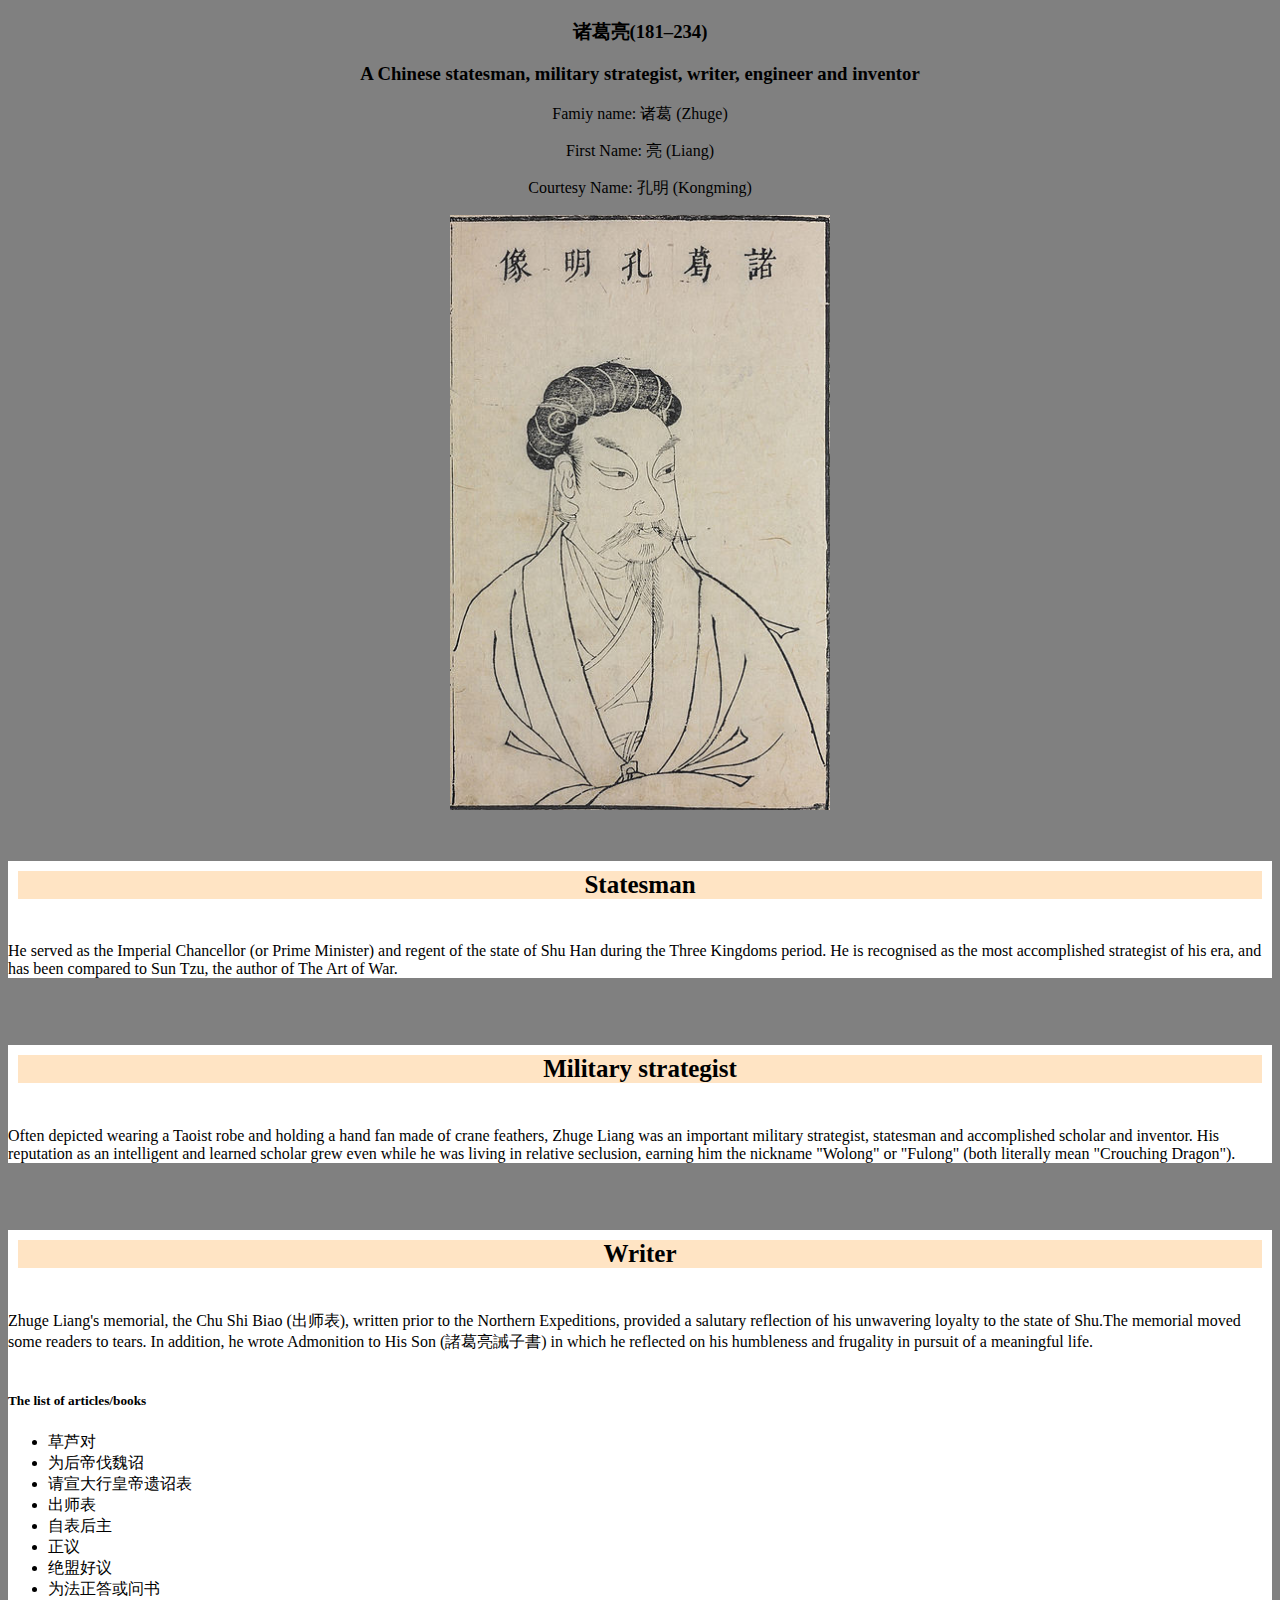
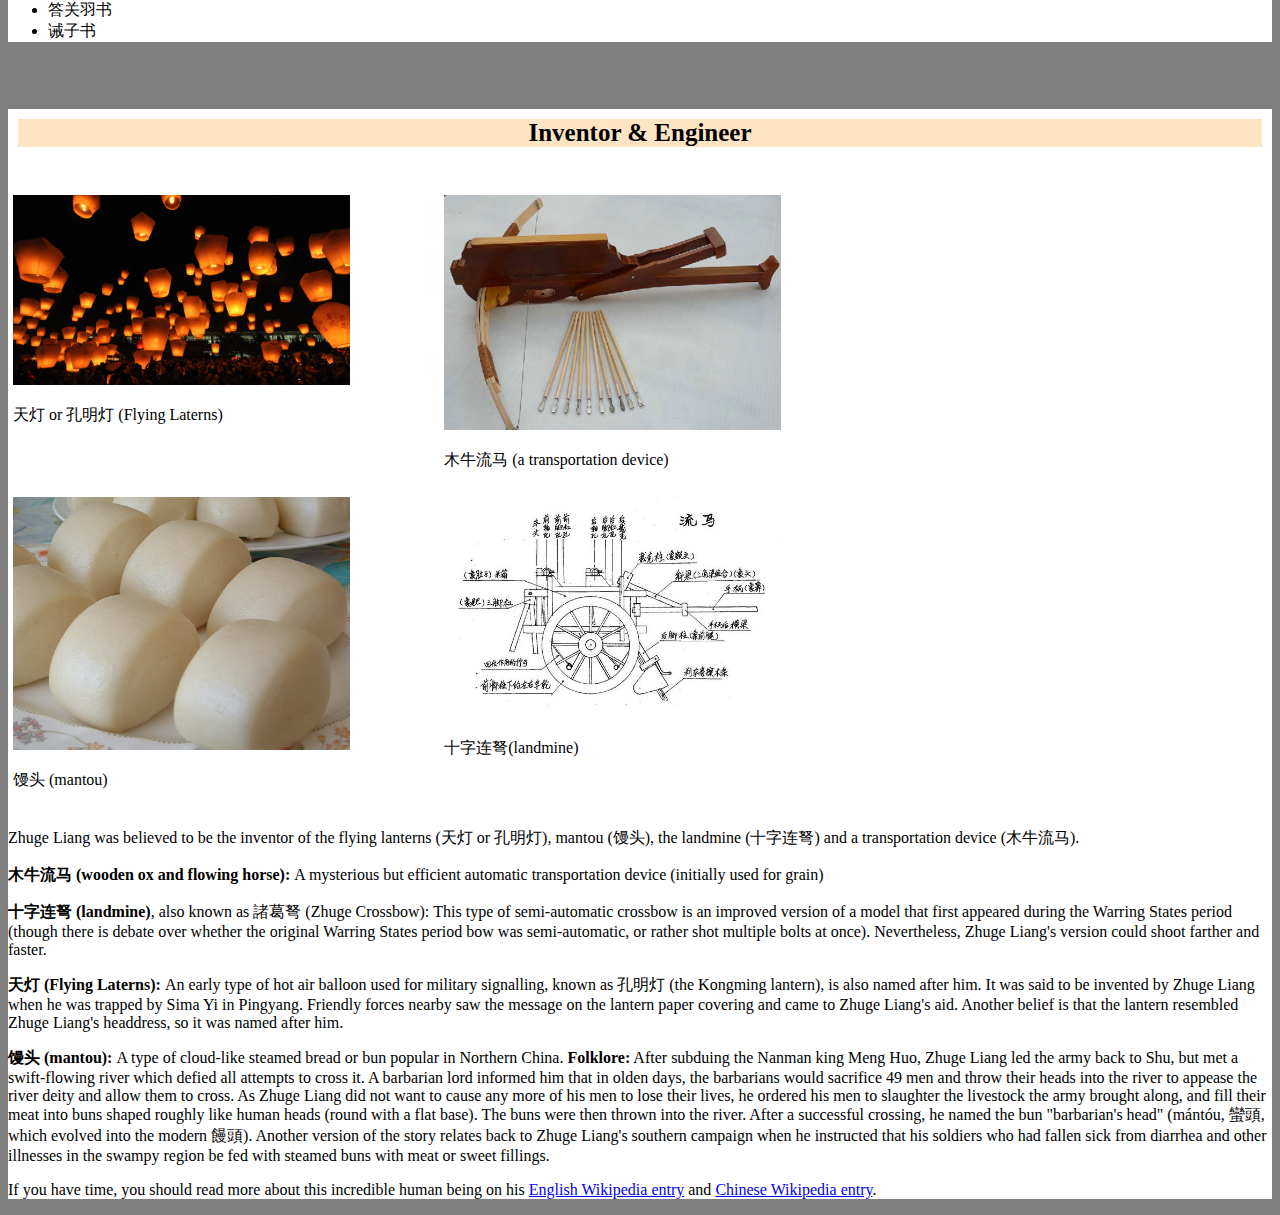
<file: Day 1/index.html>
<!DOCTYPE html>
<html>
    <head>
        <style>
            body {
                background-color: grey;
            }

            div {
                background-color: white;
            }
            h3 {text-align: center;}
            p {text-align: left;}
            h4 {
                text-align: left;
            }
            #img{               
                display: block;
                margin-left: auto;
                margin-right: auto;
                width: 30%;
            }

            .bio{
                text-align: center;
            }

            #statesman{ 
                background-clip: content-box;
                background-color: bisque;
                padding: 10px;
                text-align: center;
                font-size: 25px;
            }

            #military{ 
                background-clip: content-box;
                background-color: bisque;
                padding: 10px;
                text-align: center;
                font-size: 25px;
            }
            
            #writer{ 
                background-clip: content-box;
                background-color: bisque;
                padding: 10px;
                text-align: center;
                font-size: 25px;
            }
            
            #invertor{ 
                background-clip: content-box;
                background-color: bisque;
                padding: 10px;
                text-align: center;
                font-size: 25px;
            }

            .column {
                float: left;
                width: 33.33%;
                padding: 5px;
            }


            .row::after {
                content: "";
                clear: both;
                display: table;
            }
        </style>
    </head>
    
    <body>
        <h3>诸葛亮(181–234)</h3>
        <h3>A Chinese statesman, military strategist, writer, engineer and inventor</h3>
            <p class="bio">Famiy name: 诸葛 (Zhuge)</p>
            <p class="bio">First Name: 亮 (Liang)</p>
            <p class="bio">Courtesy Name: 孔明 (Kongming)</p>
        <img src="img/chinese.jpg" id="img"></br>
       
        <div>
            <h4 id="statesman">Statesman</h4>
            <p>He served as the Imperial Chancellor (or Prime Minister) and regent of the state of Shu Han during the Three Kingdoms period. He is recognised as the most accomplished strategist of his era, and has been compared to Sun Tzu, the author of The Art of War.</p>
        </div>
    </br>
        <div>
            <h4 id="military">Military strategist</h4>
            <p>Often depicted wearing a Taoist robe and holding a hand fan made of crane feathers, Zhuge Liang was an important military strategist, statesman and accomplished scholar and inventor. His reputation as an intelligent and learned scholar grew even while he was living in relative seclusion, earning him the nickname "Wolong" or "Fulong" (both literally mean "Crouching Dragon").</p>
        </div>
    </br>
        <div>
            <h4 id="writer">Writer</h4>
            <p>
                Zhuge Liang's memorial, the Chu Shi Biao (出师表), written prior to the Northern Expeditions, provided a salutary reflection of his unwavering loyalty to the state of Shu.The memorial moved some readers to tears. In addition, he wrote Admonition to His Son (諸葛亮誡子書) in which he reflected on his humbleness and frugality in pursuit of a meaningful life.

            </br>
            <br>
            <h5>The list of articles/books</h5>

                            <ul>
                                <li>草芦对</li>
                                <li>为后帝伐魏诏</li>
                                <li>请宣大行皇帝遗诏表</li>
                                <li>出师表</li>
                                <li>自表后主</li>
                                <li>正议</li>
                                <li>绝盟好议</li>
                                <li>为法正答或问书</li>
                                <li>答关羽书</li>
                                <li>诫子书</li>
                            </ul>
                            
                           
            </p>
        </div>
    </br>
        <div>
            <h4 id="invertor">Inventor & Engineer</h4>
            <div class="row">
                <div class="column">
                    <img src="img/1.jpg" alt="candle" style="width:80%">
                    <p>天灯 or 孔明灯 (Flying Laterns)</p>
                </div>
                <div class="column">
                    <img src="img/2.jpg" alt="bow-arow" style="width:80%">
                    <p>木牛流马 (a transportation device)</p>
                </div>
                <div class="column">
                    <img src="img/3.jpg" alt="white-cake" style="width:80%">
                    <p>馒头 (mantou)</p>
                </div>
                <div class="column">
                    <img src="img/4.jpeg" alt="wheel" style="width:80%">
                    <p>十字连弩(landmine)</p>
                </div>
            </div>
            <p>
                Zhuge Liang was believed to be the inventor of the flying lanterns (天灯 or 孔明灯), mantou (馒头), the landmine (十字连弩) and a transportation device (木牛流马).
            </p>
            <p>
                <b>木牛流马 (wooden ox and flowing horse):</b> A mysterious but efficient automatic transportation device (initially used for grain)
            </p>
            
            <p>
                <b>十字连弩 (landmine)</b>, also known as 諸葛弩 (Zhuge Crossbow): This type of semi-automatic crossbow is an improved version of a model that first appeared during the Warring States period (though there is debate over whether the original Warring States period bow was semi-automatic, or rather shot multiple bolts at once). Nevertheless, Zhuge Liang's version could shoot farther and faster.
            </p>
            
            <p>
                <b>天灯 (Flying Laterns):</b> An early type of hot air balloon used for military signalling, known as 孔明灯 (the Kongming lantern), is also named after him. It was said to be invented by Zhuge Liang when he was trapped by Sima Yi in Pingyang. Friendly forces nearby saw the message on the lantern paper covering and came to Zhuge Liang's aid. Another belief is that the lantern resembled Zhuge Liang's headdress, so it was named after him.
            </p>
            
            <p>
                <b>馒头 (mantou):</b> A type of cloud-like steamed bread or bun popular in Northern China. <b>Folklore:</b> After subduing the Nanman king Meng Huo, Zhuge Liang led the army back to Shu, but met a swift-flowing river which defied all attempts to cross it. A barbarian lord informed him that in olden days, the barbarians would sacrifice 49 men and throw their heads into the river to appease the river deity and allow them to cross. As Zhuge Liang did not want to cause any more of his men to lose their lives, he ordered his men to slaughter the livestock the army brought along, and fill their meat into buns shaped roughly like human heads (round with a flat base). The buns were then thrown into the river. After a successful crossing, he named the bun "barbarian's head" (mántóu, 蠻頭, which evolved into the modern 饅頭). Another version of the story relates back to Zhuge Liang's southern campaign when he instructed that his soldiers who had fallen sick from diarrhea and other illnesses in the swampy region be fed with steamed buns with meat or sweet fillings.
            </p>

            <p>
                If you have time, you should read more about this incredible human being on his <a href="https://en.wikipedia.org/wiki/Zhuge_Liang" target="blank">English Wikipedia entry</a> and <a href="https://zh.wikipedia.org/wiki/%E8%AF%B8%E8%91%9B%E4%BA%AE" target="blank">Chinese Wikipedia entry</a>.
            </p>
        </div>
        
    </body>
</html>
</file>
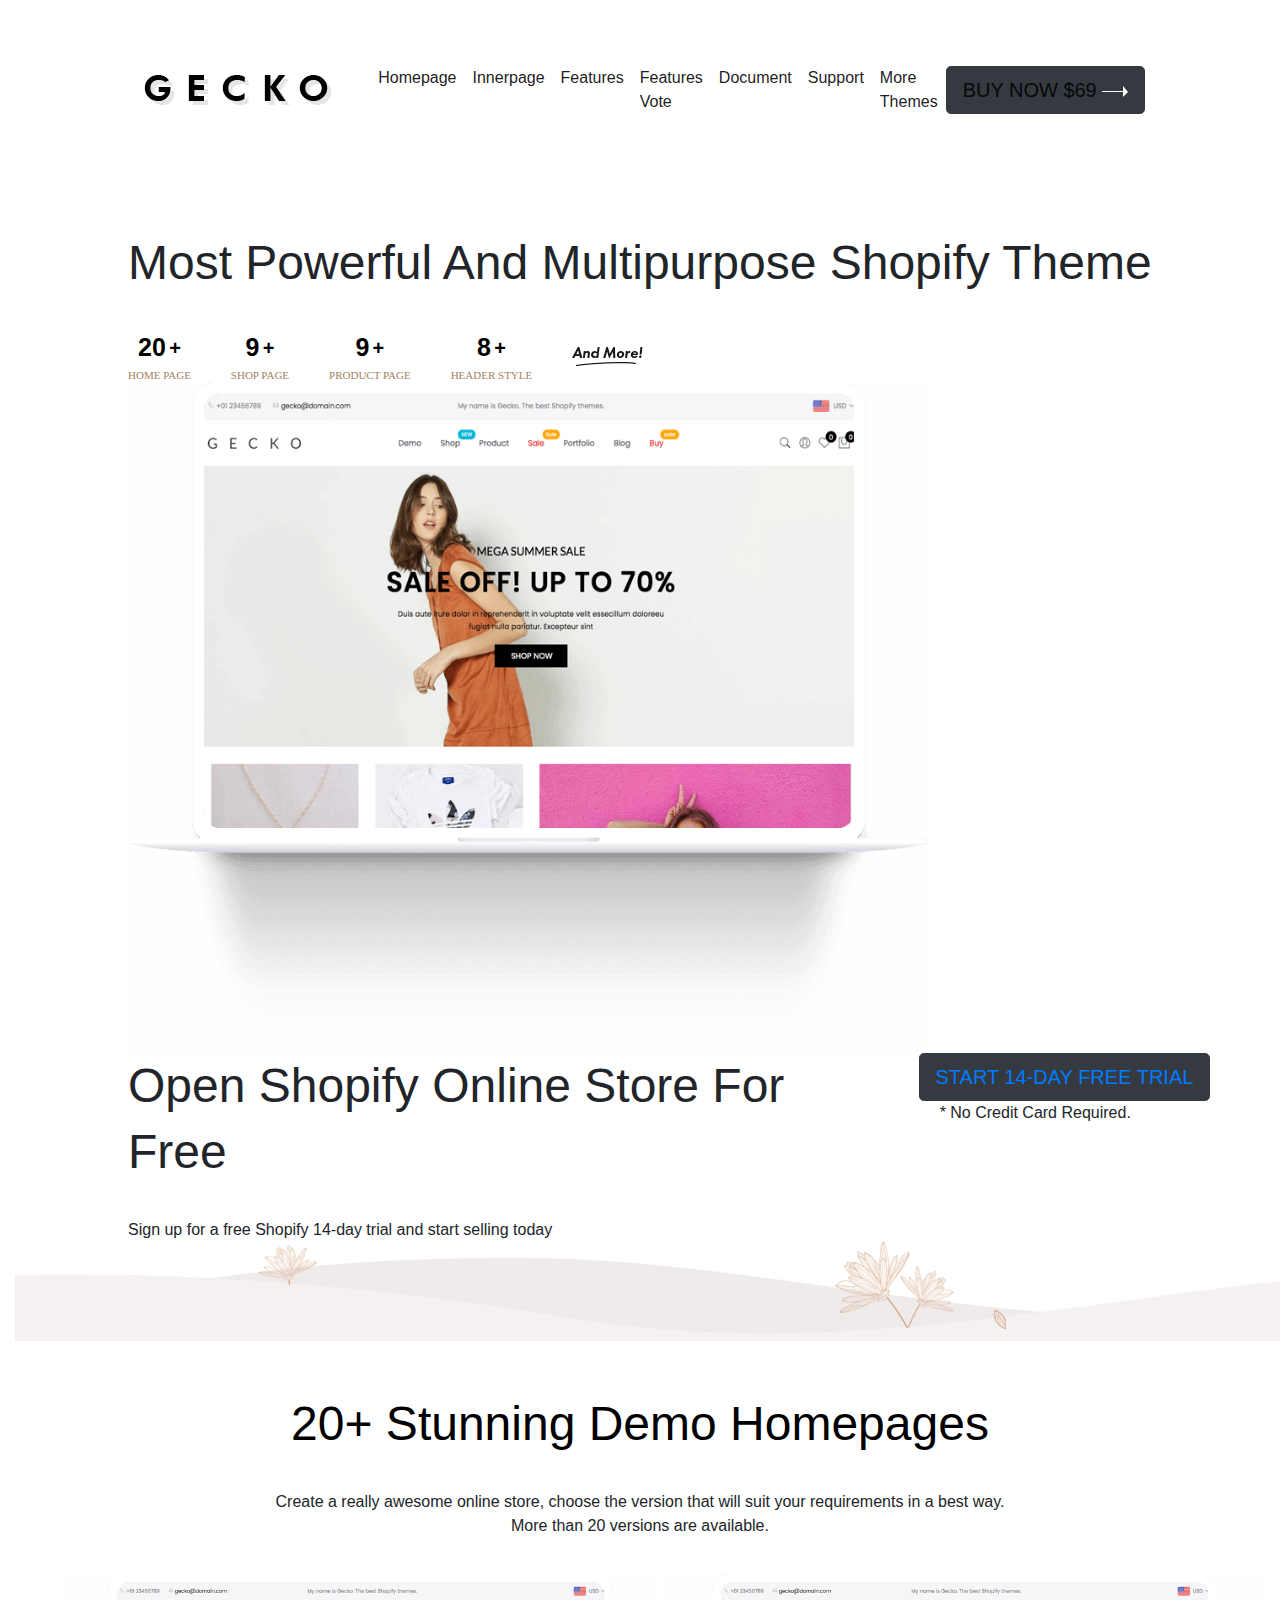
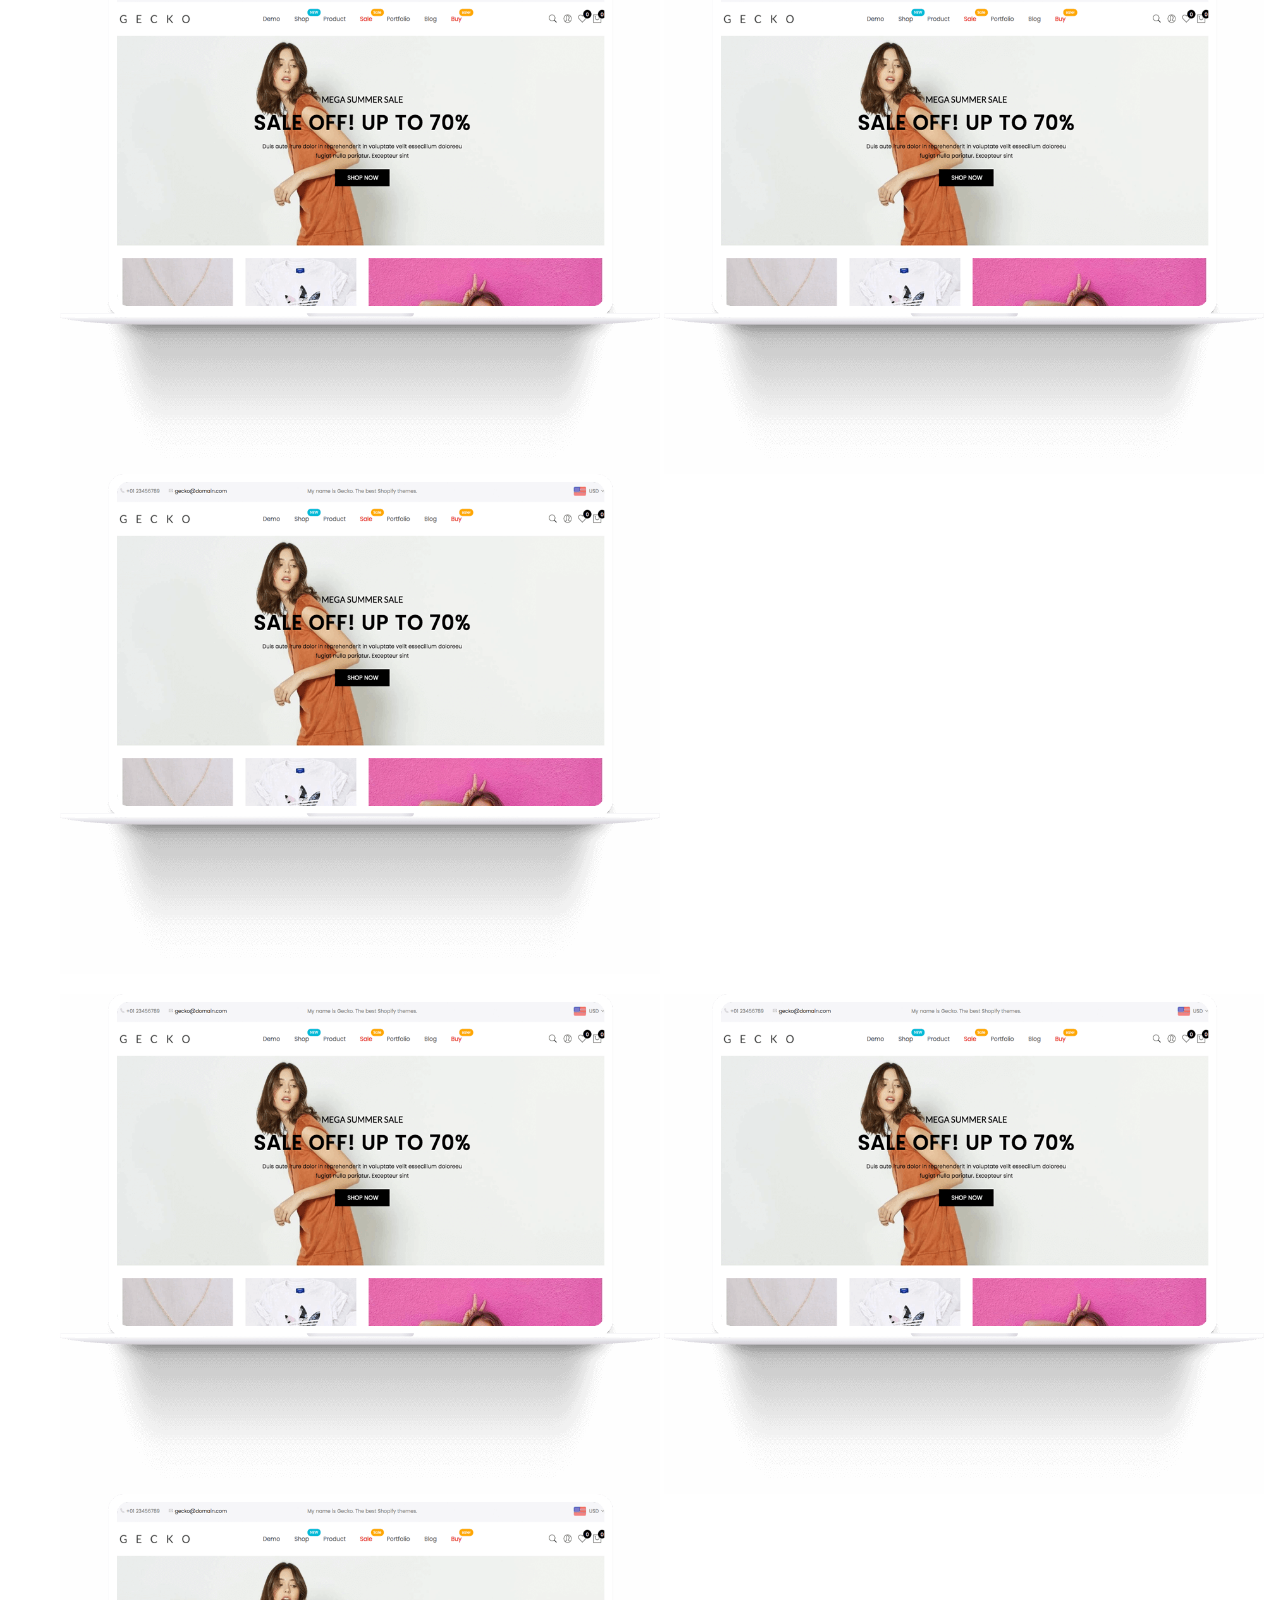
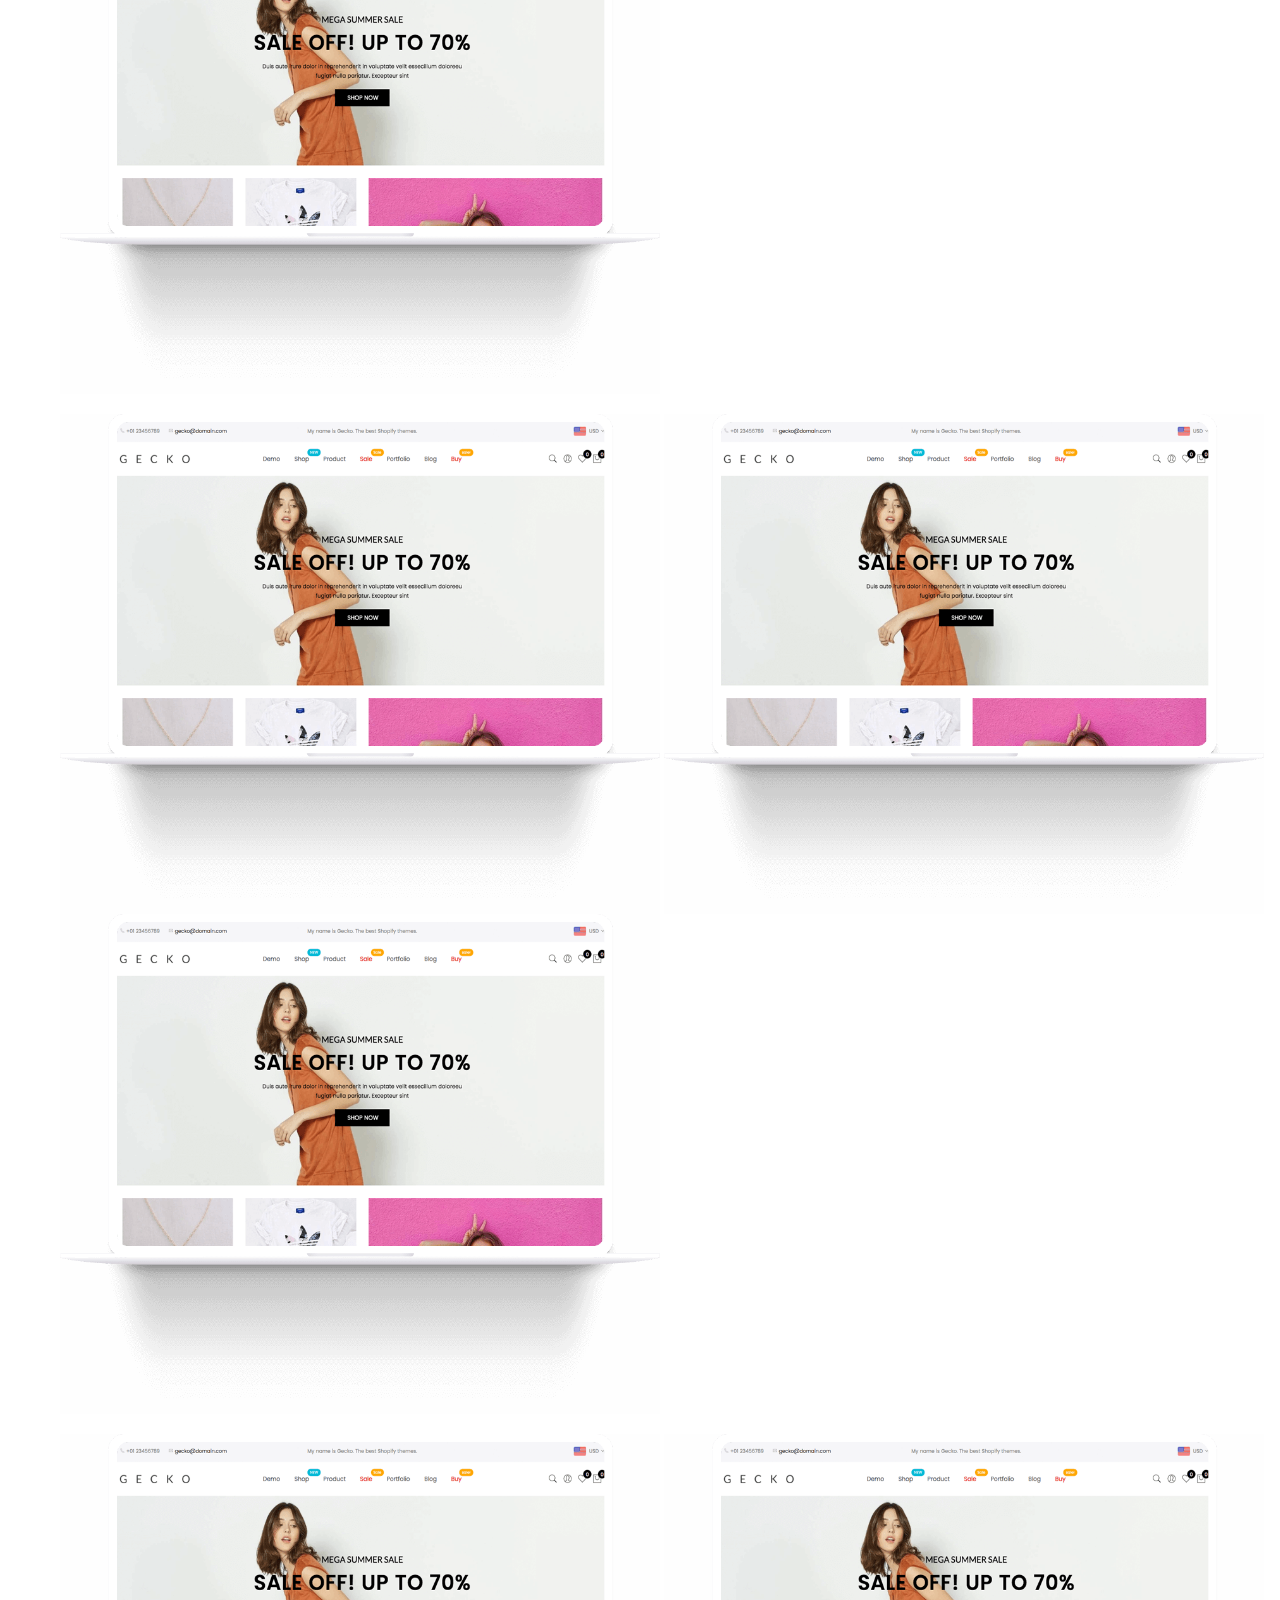
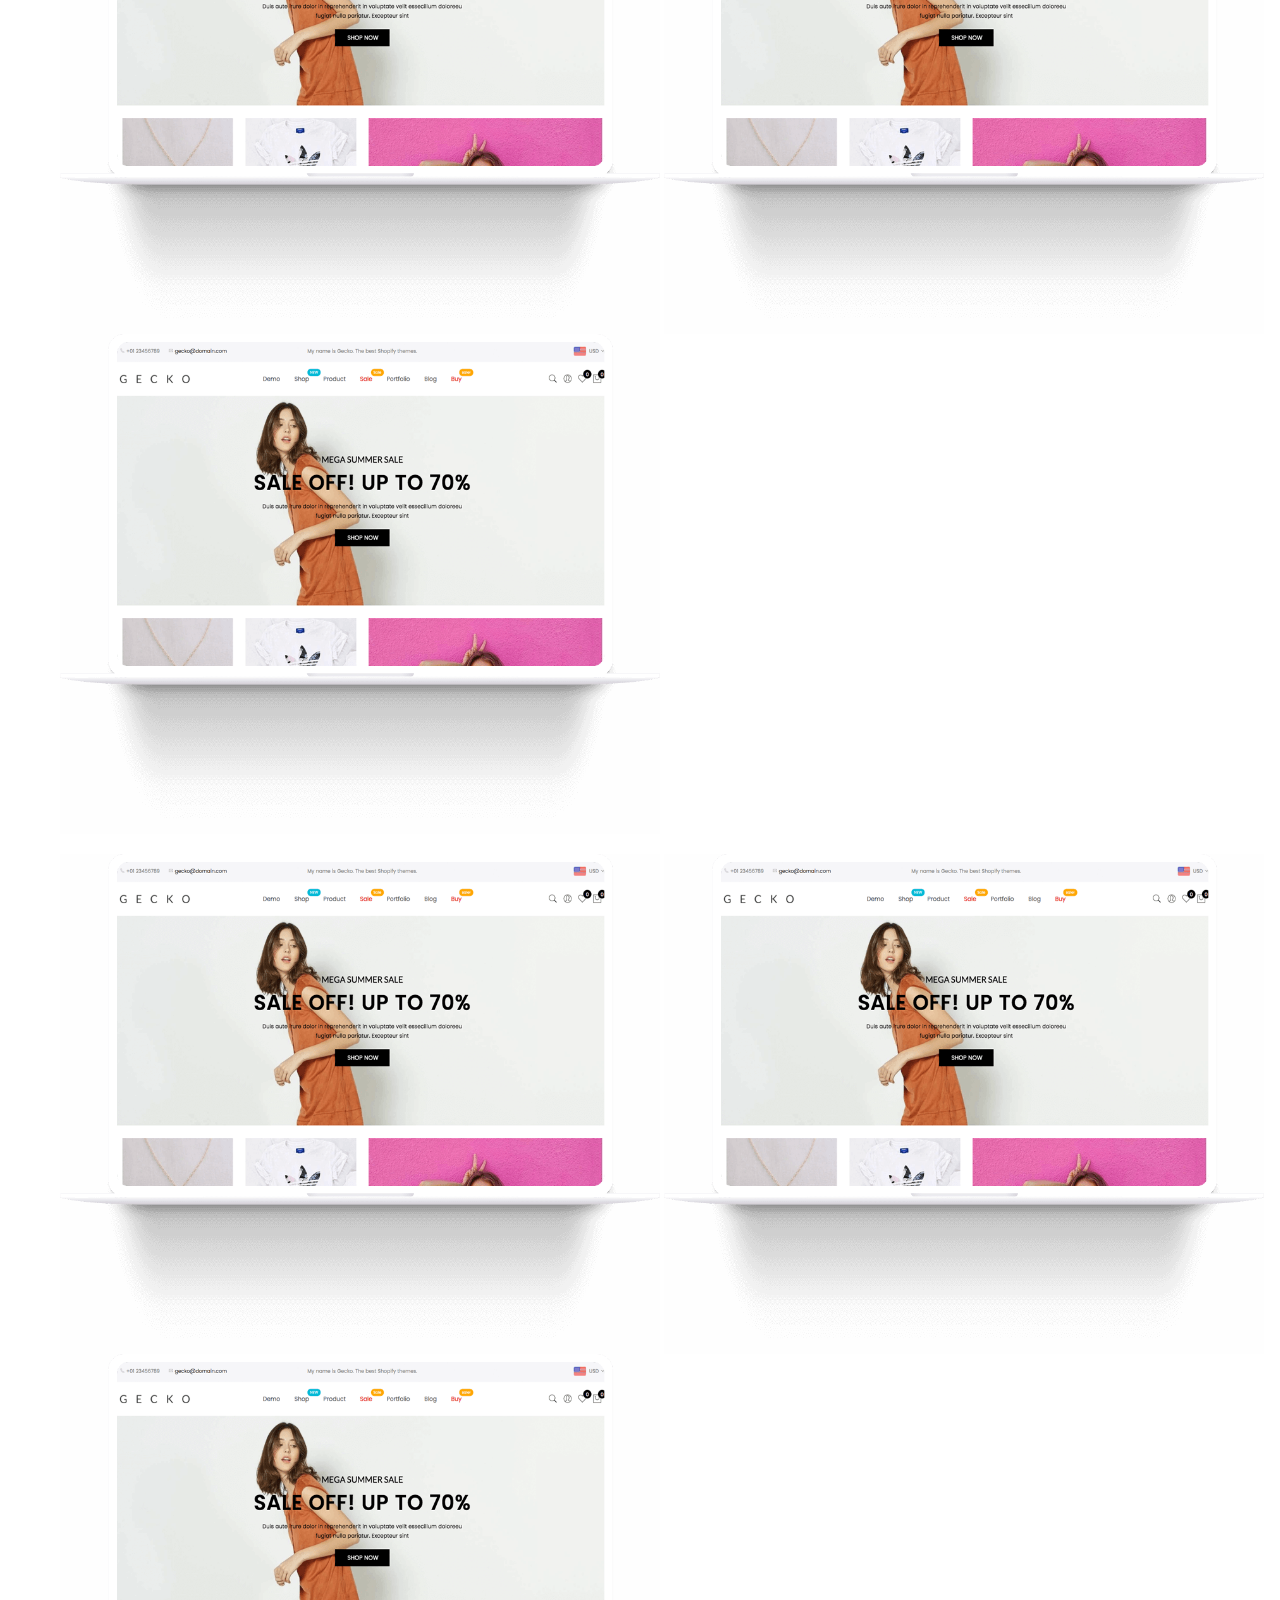
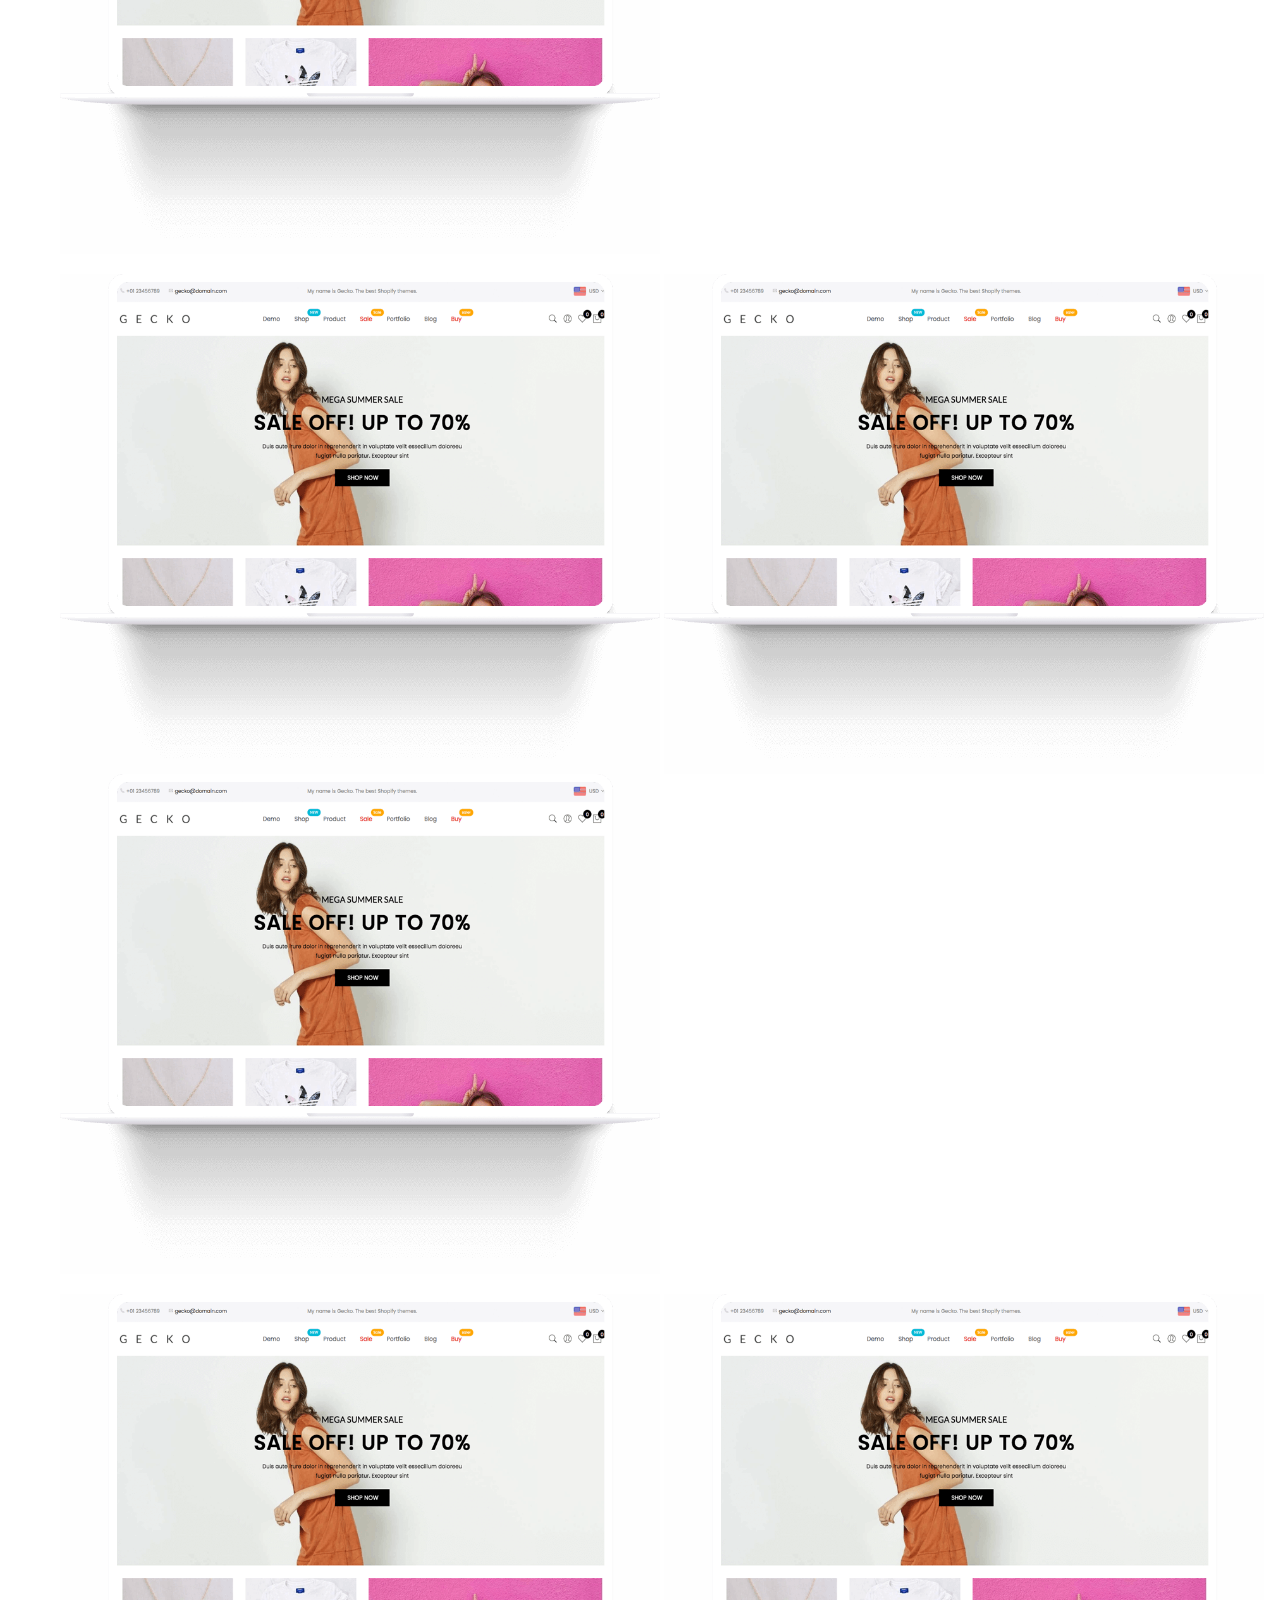
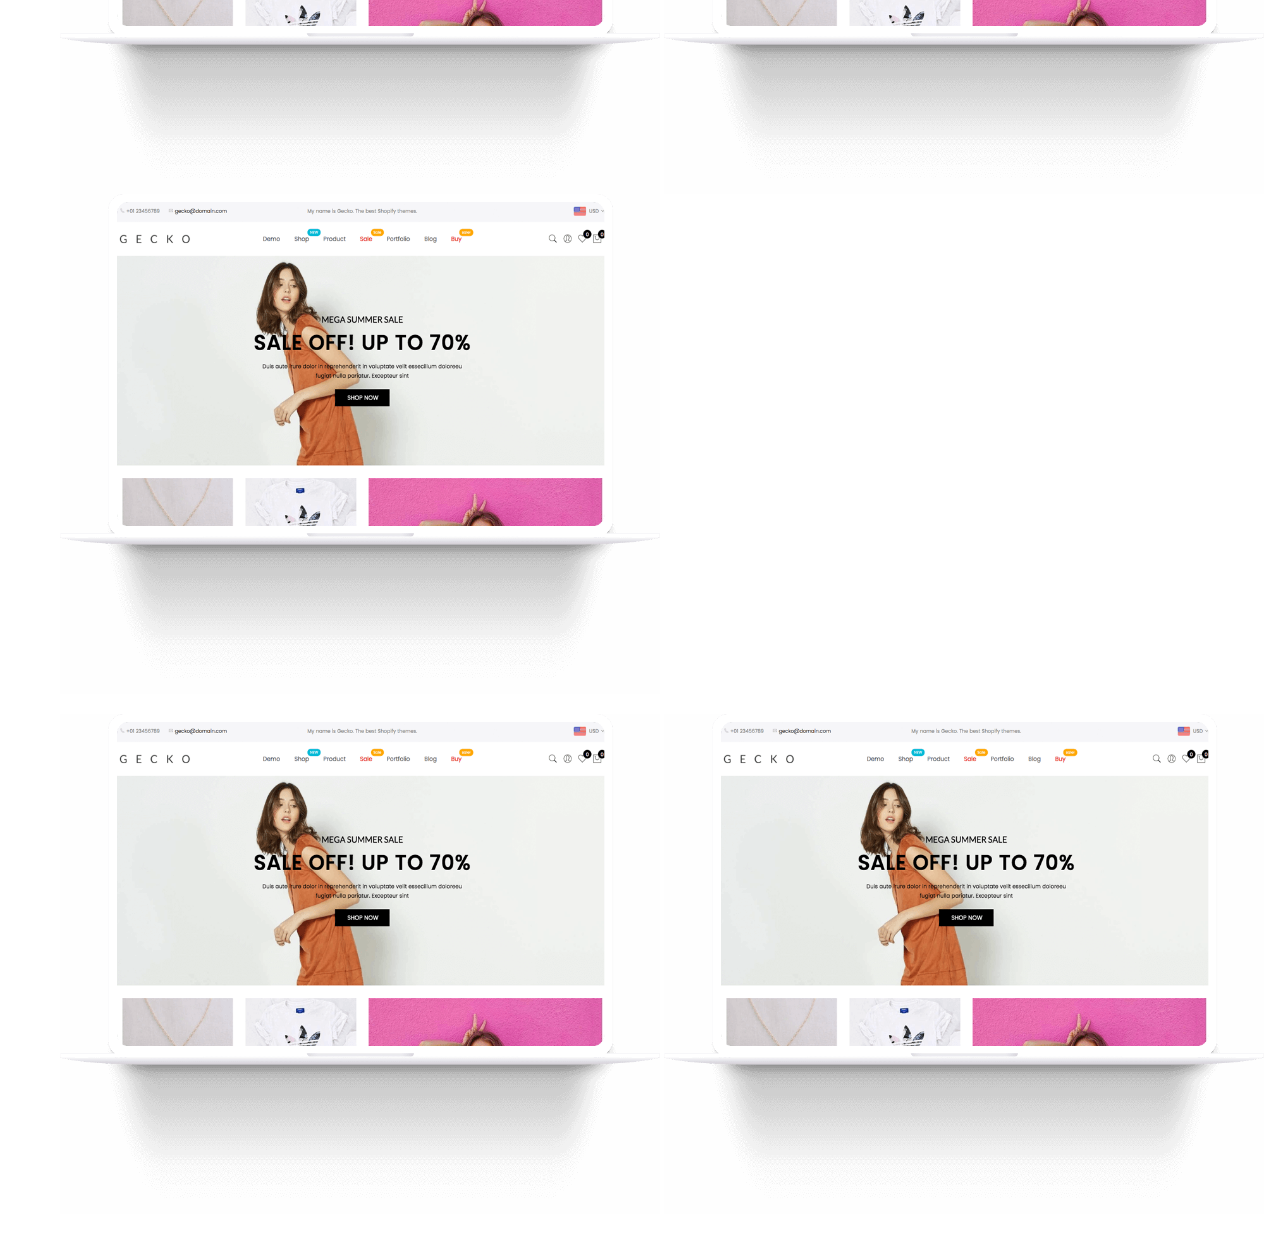
<file: Day2/index.html>
<html>
  <head>
    <title>Gecko - The best fashion Shopify theme 2020</title>
    <link rel="shortcut icon" type="image/x-icon" href="assests/favicon.ico">
    <link rel="stylesheet" href="styles.css" />
    <link
      rel="stylesheet"
      href="https://maxcdn.bootstrapcdn.com/bootstrap/4.0.0/css/bootstrap.min.css"
      integrity="sha384-Gn5384xqQ1aoWXA+058RXPxPg6fy4IWvTNh0E263XmFcJlSAwiGgFAW/dAiS6JXm"
      crossorigin="anonymous"
    />
    <meta
      name="viewport"
      content="width=device-width, initial-scale=1, shrink-to-fit=no"
    />
    <script
      src="https://code.jquery.com/jquery-3.2.1.slim.min.js"
      integrity="sha384-KJ3o2DKtIkvYIK3UENzmM7KCkRr/rE9/Qpg6aAZGJwFDMVNA/GpGFF93hXpG5KkN"
      crossorigin="anonymous"
    ></script>
    <script
      src="https://cdnjs.cloudflare.com/ajax/libs/popper.js/1.12.9/umd/popper.min.js"
      integrity="sha384-ApNbgh9B+Y1QKtv3Rn7W3mgPxhU9K/ScQsAP7hUibX39j7fakFPskvXusvfa0b4Q"
      crossorigin="anonymous"
    ></script>
    <script
      src="https://maxcdn.bootstrapcdn.com/bootstrap/4.0.0/js/bootstrap.min.js"
      integrity="sha384-JZR6Spejh4U02d8jOt6vLEHfe/JQGiRRSQQxSfFWpi1MquVdAyjUar5+76PVCmYl"
      crossorigin="anonymous"
    ></script>
  </head>
  <body>
    <div class="container-custom nav-bar-margin">
      <nav class="navbar navbar-expand-lg navbar-light bg">
        <a class="navbar-brand" href="#"><img src="./assests/logo.png" /></a>
        <button
          class="navbar-toggler"
          type="button"
          data-toggle="collapse"
          data-target="#navbarText"
          aria-controls="navbarText"
          aria-expanded="false"
          aria-label="Toggle navigation"
        >
          <span class="navbar-toggler-icon"></span>
        </button>
        <div class="collapse navbar-collapse" id="navbarText">
          <ul class="navbar-nav mr-auto">
            <li class="nav-item active">&nbsp;&nbsp;&nbsp;&nbsp;&nbsp;</li>
            <li class="nav-item active">
              <a class="nav-link" href="#"
                >Homepage <span class="sr-only">(current)</span></a
              >
            </li>
            <li class="nav-item active">
              <a class="nav-link" href="#">Innerpage</a>
            </li>
            <li class="nav-item active">
              <a class="nav-link" href="#">Features</a>
            </li>
            <li class="nav-item active">
              <a class="nav-link" href="#">Features Vote</a>
            </li>
            <li class="nav-item active">
              <a class="nav-link" href="#">Document</a>
            </li>
            <li class="nav-item active">
              <a class="nav-link" href="#">Support</a>
            </li>
            <li class="nav-item active">
              <a class="nav-link" href="#">More Themes</a>
            </li>
          </ul>
          <span class="navbar-text"
            ><button type="button" class="btn btn-dark btn-lg">
                <a target="_blank" href="https://1.envato.market/c/1288411/275988/4415?subId1=landing&amp;subId2=buy_now&amp;subId3=https%3A%2F%2Fthemeforest.net%2Fcart%2Fconfigure_before_adding%2F21398578%3Flicense%3Dregular%26ref%3Dthe4%26size%3Dsource%26support%3Dbundle_12month&amp;u=https%3A%2F%2Fthemeforest.net%2Fcart%2Fconfigure_before_adding%2F21398578%3Flicense%3Dregular%26ref%3Dthe4%26size%3Dsource%26support%3Dbundle_12month">BUY NOW $69 <img src="assests/arrow.png" alt="Arrow Images"></a>
            </button></span
          >
        </div>
      </nav>
    </div>
    <div class="container-custom margin-top">
        <div class="row">
            <div class="col">
                <h1 class="title">Most Powerful And Multipurpose Shopify Theme</h1>
                <div class="counterup-wrapper align--items-center">
                    <div class="single-counter">
                        <span class="count">20</span>
                        <span class="subtitle">Home Page</span>
                    </div>
                    <div class="single-counter">
                        <span class="count">9</span>
                        <span class="subtitle">Shop Page</span>
                    </div>
                    <div class="single-counter">
                        <span class="count">9</span>
                        <span class="subtitle">Product Page</span>
                    </div>
                    <div class="single-counter">
                        <span class="count">8</span>
                        <span class="subtitle">Header Style</span>
                    </div>
                    <div class="view-more-feature">
                        <img src="assests/and-more-text.png" alt="Text Images">
                    </div>
                </div>
            </div>
            <div class="col">
              <img class="img-banner" src="assests/banner-mokup.png">
            </div>
        </div>
    </div>

    <div class="container-custom">
        <div class="row">
            <div class="col-lg-9">
                <div class="">
                    <div class="inner">
                        <h3 class="title">Open Shopify Online Store For Free</h3>
                        <span>Sign up for a free Shopify 14-day trial and start selling today</span>
                    </div>
                </div>
            </div>
            <div class="col-lg-3 mt_sm--20 mt_md--20">
                <div class="align-items-center">
                    <button type="button" class="btn btn-dark btn-lg"><a target="_blank" href="http://bit.ly/2PuAWRx">START 14-DAY FREE TRIAL</a></button>
                    <p class="">* No Credit Card Required.</p>
                </div>
            </div>
        </div>
    </div>
    <div class="container-fluid">
        <div class="shape-top">
            <img src="assests/shape-pattern-03.png" alt="Shape Images">
        </div>
    </div>
    <div class="container">
        <div class="row">
            <div class="col-lg-12">
                <div class="section-title text-center ">
                    <h2 class="title">20+ Stunning Demo Homepages</h2>
                    <p>Create a really awesome online store, choose the version that will suit your
                        requirements in a best way.<br> More than 20 versions are available.</p>
                </div>
            </div>
        </div>
    </div>
    <div class = "gallery-images">
        <div class = "image-row">
            <img src="./assests/banner-mokup.png">
            <img src="./assests/banner-mokup.png">
            <img src="./assests/banner-mokup.png">  
        </div>
        <div class = "image-row">
            <img src="./assests/banner-mokup.png">
            <img src="./assests/banner-mokup.png">
            <img src="./assests/banner-mokup.png">  
        </div>
        <div class = "image-row">
            <img src="./assests/banner-mokup.png">
            <img src="./assests/banner-mokup.png">
            <img src="./assests/banner-mokup.png">  
        </div>
        <div class = "image-row">
            <img src="./assests/banner-mokup.png">
            <img src="./assests/banner-mokup.png">
            <img src="./assests/banner-mokup.png">  
        </div>
        <div class = "image-row">
            <img src="./assests/banner-mokup.png">
            <img src="./assests/banner-mokup.png">
            <img src="./assests/banner-mokup.png">  
        </div>
        <div class = "image-row">
            <img src="./assests/banner-mokup.png">
            <img src="./assests/banner-mokup.png">
            <img src="./assests/banner-mokup.png">  
        </div><div class = "image-row">
            <img src="./assests/banner-mokup.png">
            <img src="./assests/banner-mokup.png">
            <img src="./assests/banner-mokup.png">  
        </div>
        <div class = "image-row">
            <img src="./assests/banner-mokup.png">
            <img src="./assests/banner-mokup.png">
        </div>
    </div>
  </body>
</html>
</file>
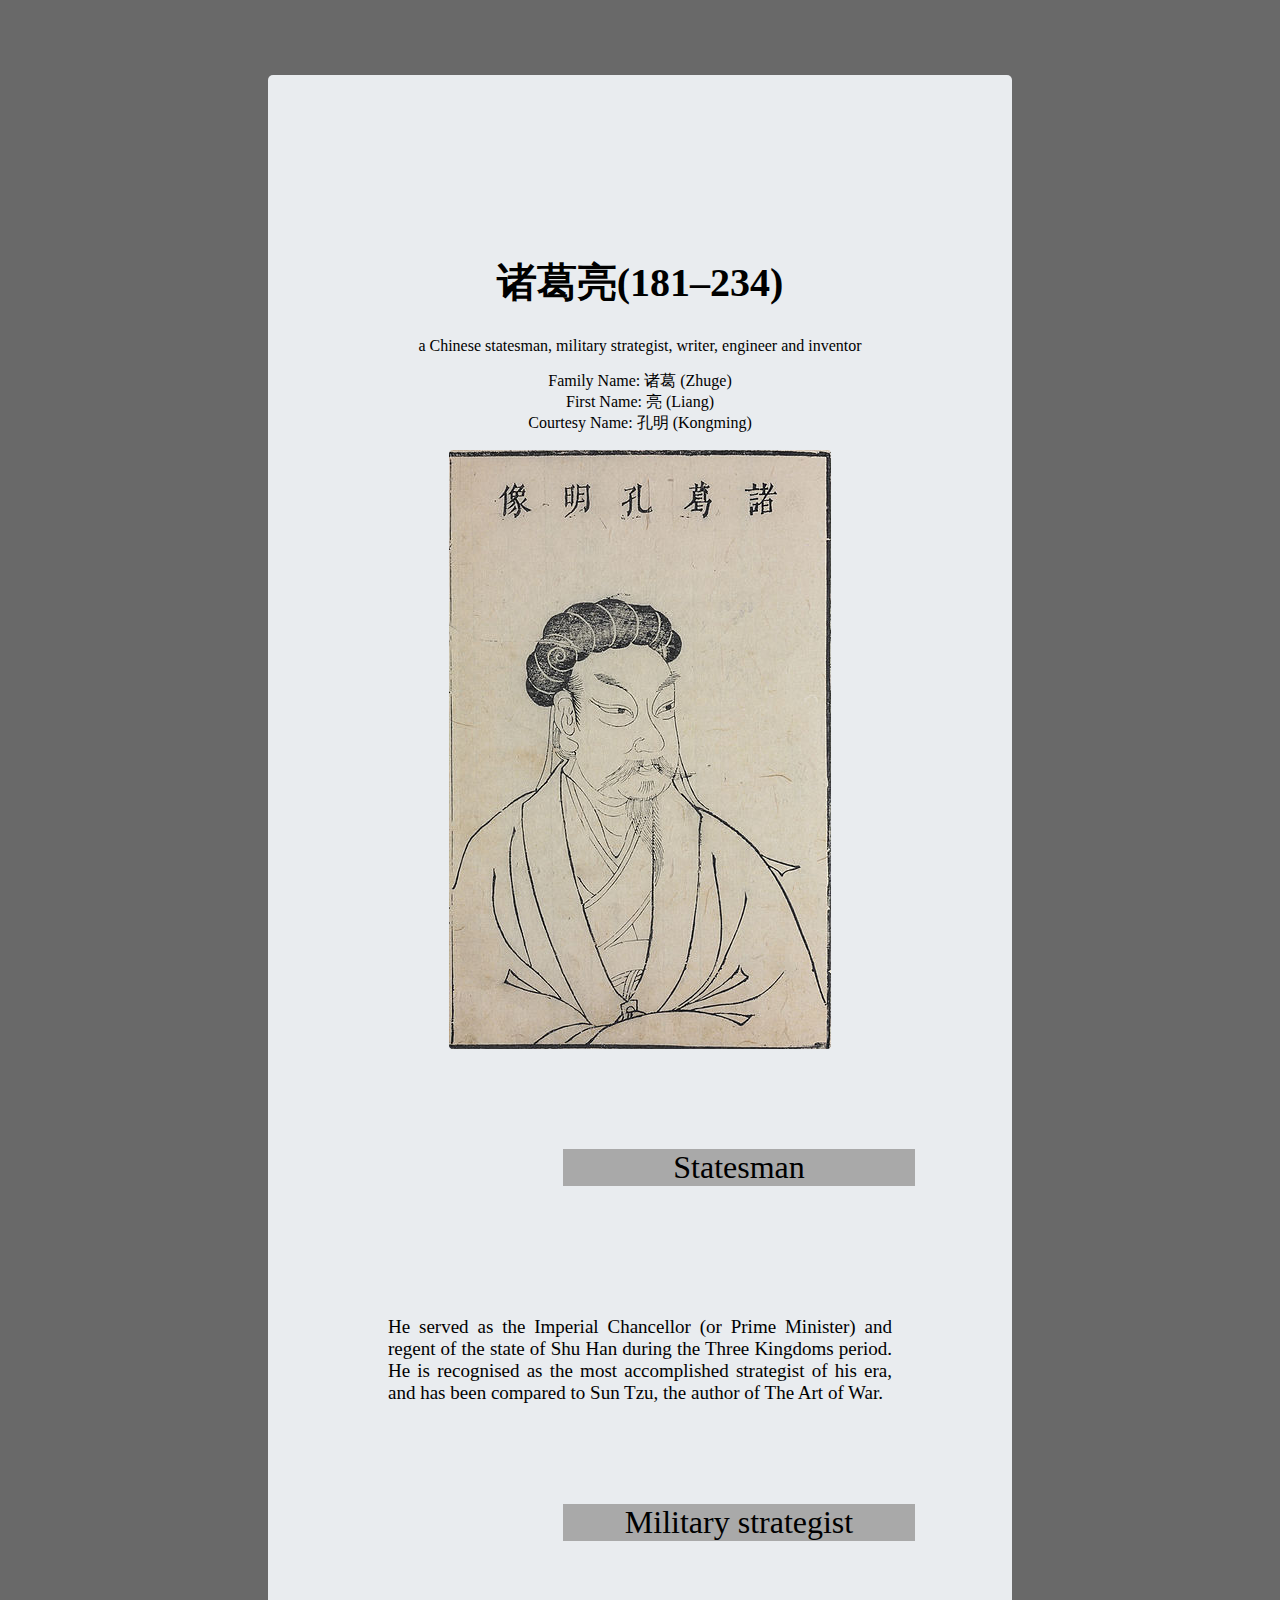
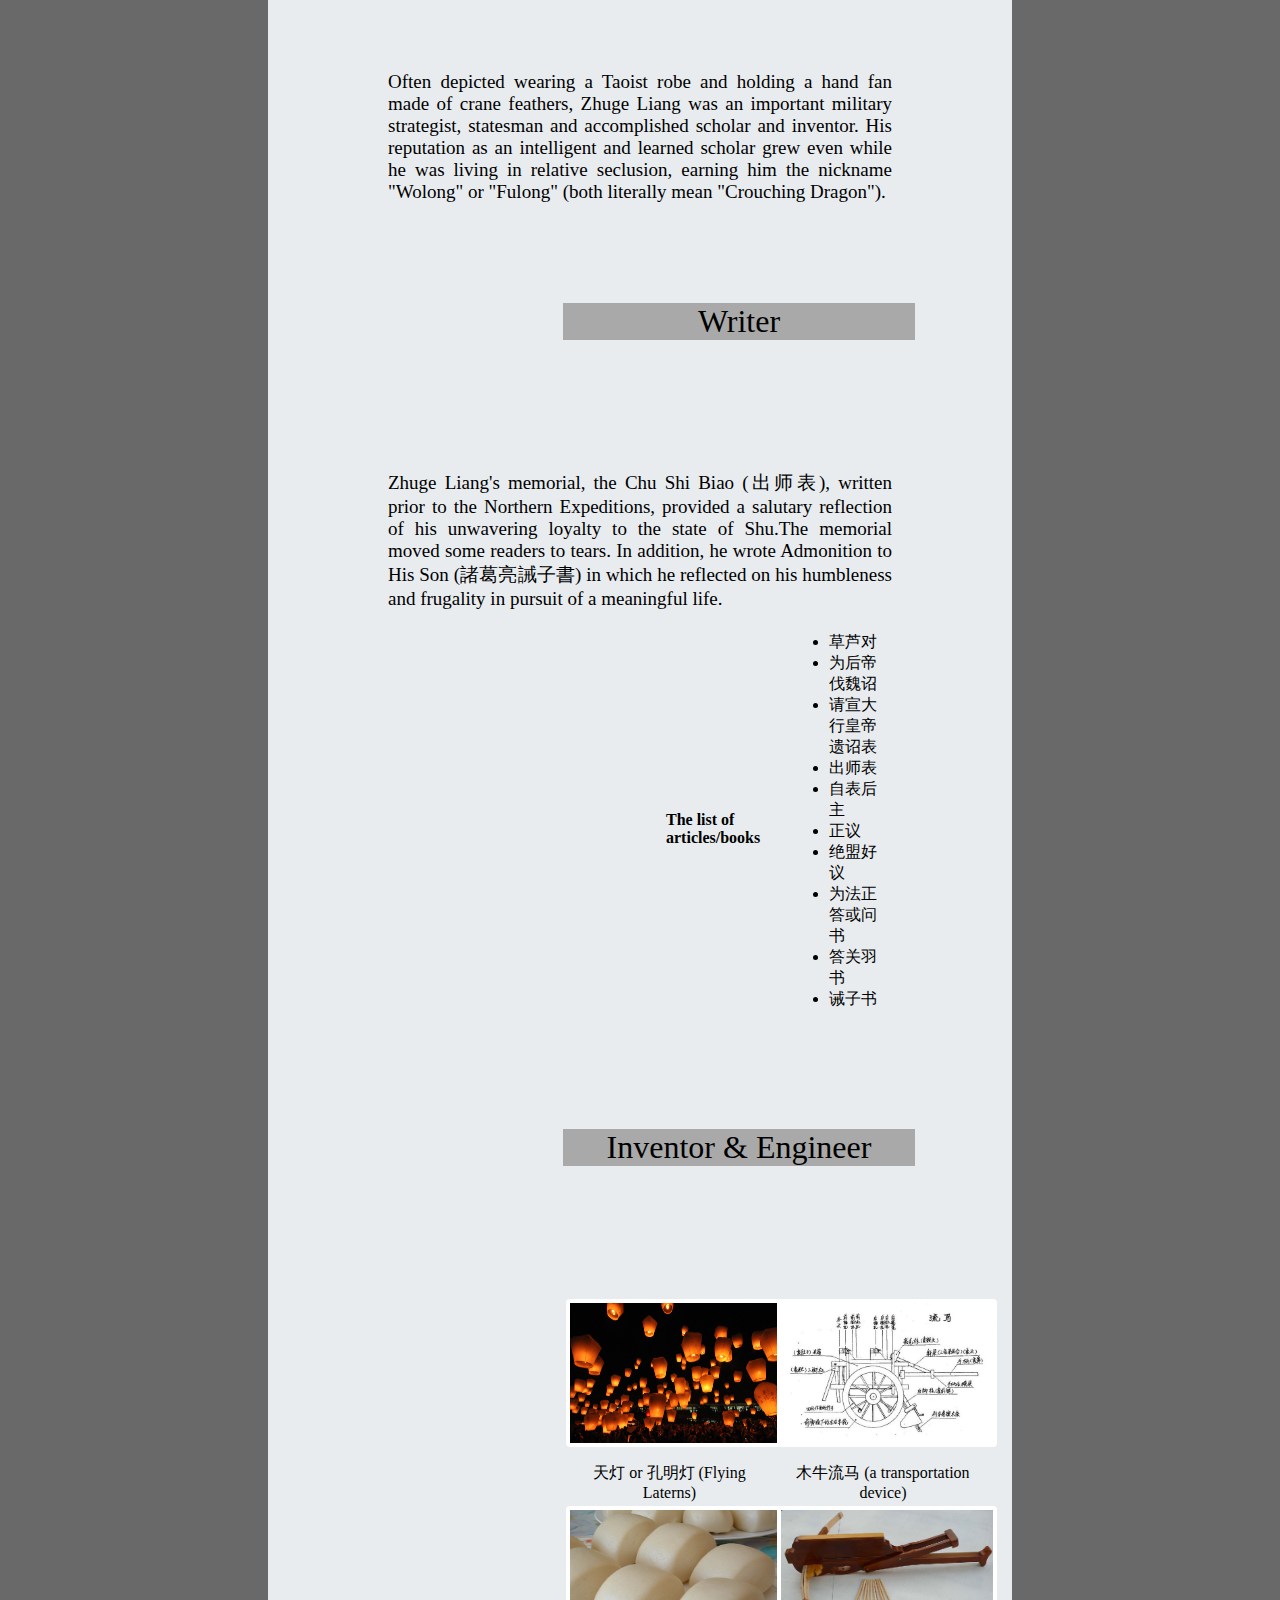
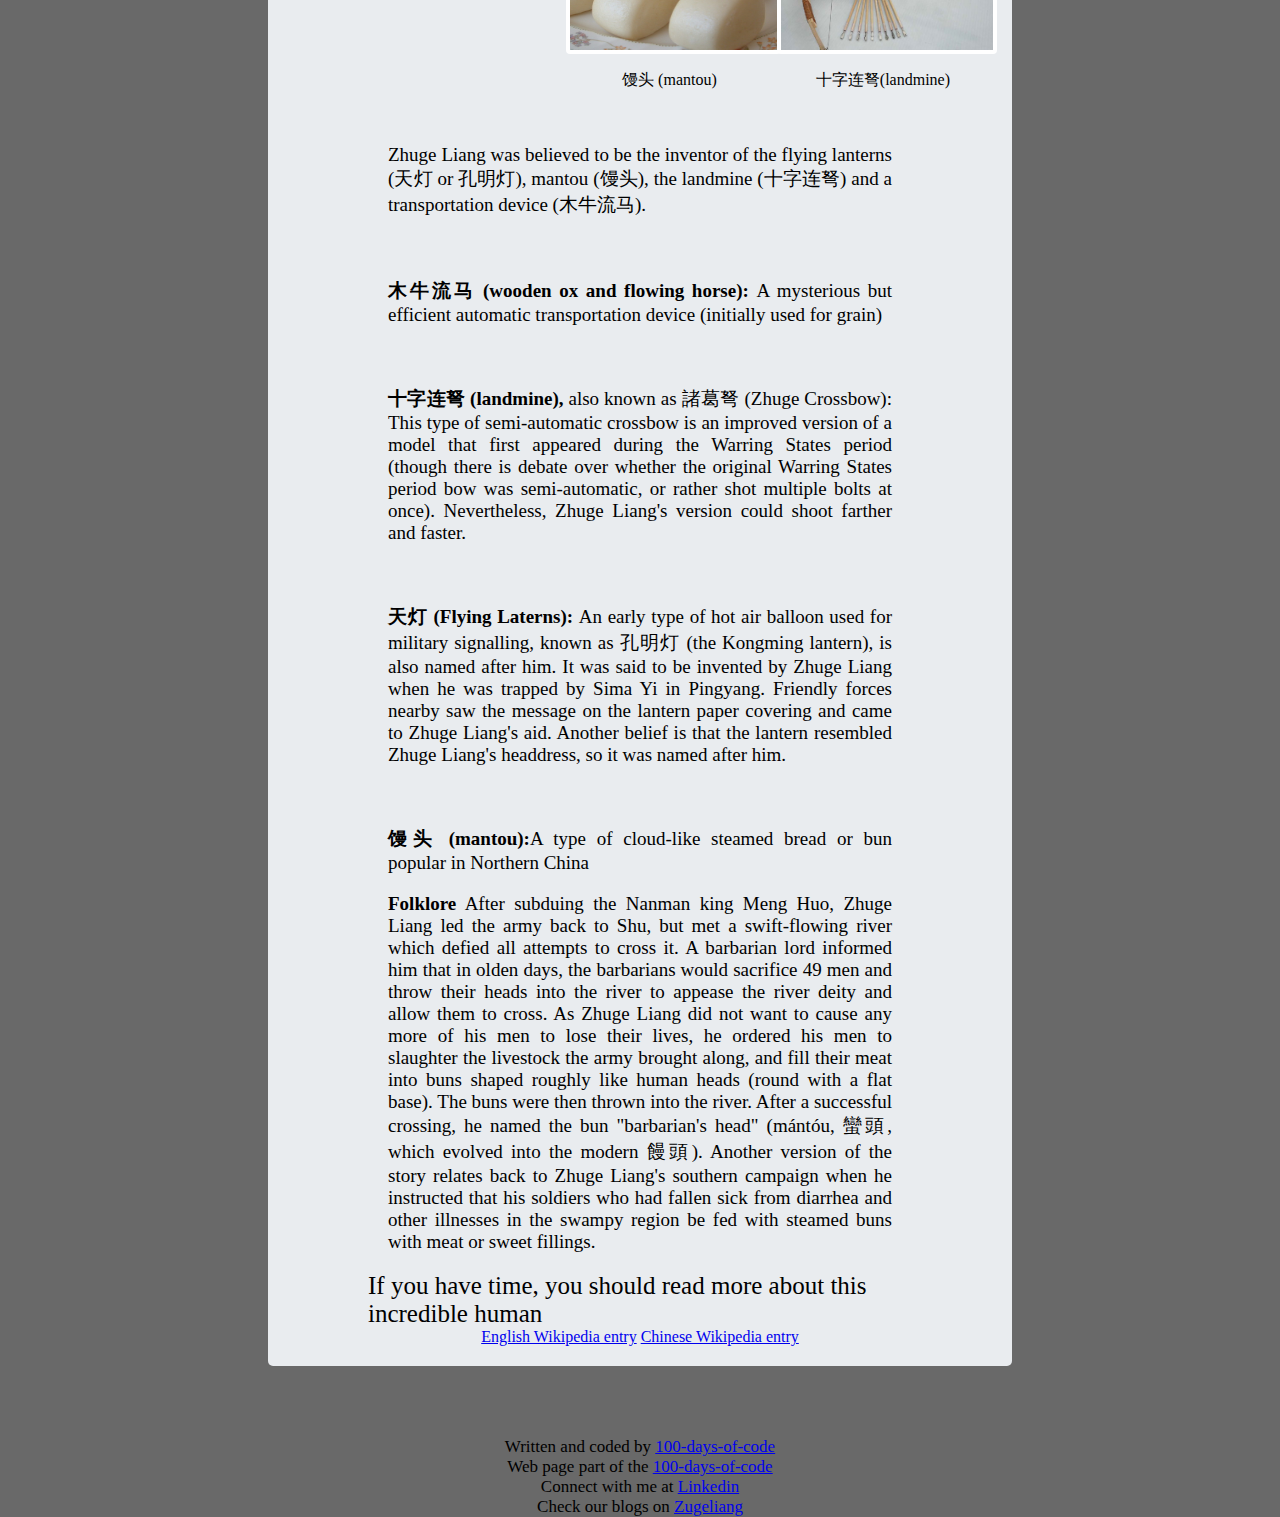
<file: Day 1/helen.html>
<html>
  <head>
    <title>A Tribute Page for Zhuge Liang</title>
    <link rel="stylesheet" href="style.css" />
  </head>
  <body>
    <div class="main">
      <h1 id="head">诸葛亮(181–234)</h1>
      <p id="subhead">
        a Chinese statesman, military strategist, writer, engineer and inventor
      </p>
      <div>
        <p id="intro">
          Family Name: 诸葛 (Zhuge) <br />
          First Name: 亮 (Liang)<br />
          Courtesy Name: 孔明 (Kongming)<br />
        </p>
      </div>
      <img
        class="img-responsive rounded"
        src="01basics/zhugeliang.jpg"
        alt="zhugeliang"
      />
      <div class="tag-heading">Statesman</div>
      <div class="content">
        <p class="text">
          He served as the Imperial Chancellor (or Prime Minister) and regent of
          the state of Shu Han during the Three Kingdoms period. He is
          recognised as the most accomplished strategist of his era, and has
          been compared to Sun Tzu, the author of The Art of War.
        </p>
      </div>
      <div class="tag-heading">Military strategist</div>
      <div class="content">
        <p class="text">
          Often depicted wearing a Taoist robe and holding a hand fan made of
          crane feathers, Zhuge Liang was an important military strategist,
          statesman and accomplished scholar and inventor. His reputation as an
          intelligent and learned scholar grew even while he was living in
          relative seclusion, earning him the nickname "Wolong" or "Fulong"
          (both literally mean "Crouching Dragon").
        </p>
      </div>
      <div class="tag-heading">Writer</div>
      <div class="content">
        <p class="text">
          Zhuge Liang's memorial, the Chu Shi Biao (出师表), written prior to
          the Northern Expeditions, provided a salutary reflection of his
          unwavering loyalty to the state of Shu.The memorial moved some readers
          to tears. In addition, he wrote Admonition to His Son (諸葛亮誡子書)
          in which he reflected on his humbleness and frugality in pursuit of a
          meaningful life.
        </p>
        <div class="center-table">
          <table>
            <tr>
              <td>
                <span class="bold-content">The list of articles/books</span>
              </td>
              <td>
                <ul>
                  <li>草芦对</li>
                  <li>为后帝伐魏诏</li>
                  <li>请宣大行皇帝遗诏表</li>
                  <li>出师表</li>
                  <li>自表后主</li>
                  <li>正议</li>
                  <li>绝盟好议</li>
                  <li>为法正答或问书</li>
                  <li>答关羽书</li>
                  <li>诫子书</li>
                </ul>
              </td>
            </tr>
          </table>
        </div>
      </div>
      <div class="tag-heading">Inventor & Engineer</div>
      <div class="center-table-image">
        <table>
          <tr>
            <td class="text-center">
              <img
                src="01basics/flyinglanterns.jpg"
                alt="flying lanterns"
                class="img-thumbnail rounded img-class"
              />
              <p>天灯 or 孔明灯 (Flying Laterns)</p>
            </td>
            <td class="text-center">
              <img
                src="01basics/transportation.jpeg"
                alt="transportion device"
                class="img-thumbnail rounded img-class"
              />
              <p>木牛流马 (a transportation device)</p>
            </td>
          </tr>
          <tr>
            <td class="text-center">
              <img
                src="01basics/cheese.jpg"
                alt="mantou"
                class="img-thumbnail rounded img-class"
              />
              <p>馒头 (mantou)</p>
            </td>
            <td class="text-center">
              <img
                src="01basics/landmine.jpg"
                alt="landmine"
                class="img-thumbnail rounded img-class"
              />
              <p>十字连弩(landmine)</p>
            </td>
          </tr>
        </table>
      </div>
      <div class="content">
        <p class="text">
          Zhuge Liang was believed to be the inventor of the flying lanterns
          (天灯 or 孔明灯), mantou (馒头), the landmine (十字连弩) and a
          transportation device (木牛流马).
        </p>
        <br />
        <p class="text">
            <span class="bold-content">木牛流马 (wooden ox and flowing horse):</span>
            A mysterious but efficient automatic transportation device (initially used for grain)
        </p>
        <br />
        <p class="text">
            <span class="bold-content">十字连弩 (landmine),</span>
            also known as 諸葛弩 (Zhuge Crossbow): This type of semi-automatic crossbow is an improved version of a model that first appeared during the Warring States period (though there is debate over whether the original Warring States period bow was semi-automatic, or rather shot multiple bolts at once). Nevertheless, Zhuge Liang's version could shoot farther and faster.
        </p>
        <br />
        <p class="text">
            <span class="bold-content">天灯 (Flying Laterns): </span>
            An early type of hot air balloon used for military signalling, known as 孔明灯 (the Kongming lantern), is also named after him. It was said to be invented by Zhuge Liang when he was trapped by Sima Yi in Pingyang. Friendly forces nearby saw the message on the lantern paper covering and came to Zhuge Liang's aid. Another belief is that the lantern resembled Zhuge Liang's headdress, so it was named after him.
        </p>
        <br />
        <p class="text">
        <span class="bold-content">馒头 (mantou):</span>A type of cloud-like steamed bread or bun popular in Northern China
        </p>
        <span class="bold-content">Folklore</span> After subduing the Nanman king Meng Huo, Zhuge Liang led the army back to Shu, but met a swift-flowing river which defied all attempts to cross it. A barbarian lord informed him that in olden days, the barbarians would sacrifice 49 men and throw their heads into the river to appease the river deity and allow them to cross. As Zhuge Liang did not want to cause any more of his men to lose their lives, he ordered his men to slaughter the livestock the army brought along, and fill their meat into buns shaped roughly like human heads (round with a flat base). The buns were then thrown into the river. After a successful crossing, he named the bun "barbarian's head" (mántóu, 蠻頭, which evolved into the modern 饅頭). Another version of the story relates back to Zhuge Liang's southern campaign when he instructed that his soldiers who had fallen sick from diarrhea and other illnesses in the swampy region be fed with steamed buns with meat or sweet fillings.</p>
        </p>
        </div>
        <div class="hyp-text">If you have time, you should read more about this incredible human</div>
        <span class="color-hyper"><a href="https://en.wikipedia.org/wiki/Zhuge_Liang">English Wikipedia entry</a>
        </span>
        <span class="color-hyper"><a href="https://zh.wikipedia.org/wiki/%E8%AF%B8%E8%91%9B%E4%BA%AE">Chinese Wikipedia entry</a></span>
      </div>
      <br />
      <br />
      <hr class="style-two" />
      <br />
      <div class="footer">
        <div class="footer-text">
          Written and coded by
          <span class="color-hyper">
            <a href="https://github.com/Praisydavid">100-days-of-code</a>
          </span>
        </div>
        <div class="footer-text">
          Web page part of the
          <span class="color-hyper">
            <a href="https://github.com/Praisydavid">100-days-of-code</a>
          </span>
        </div>
        <div class="footer-text">
          Connect with me at
          <span class="color-hyper">
            <a href="https://www.linkedin.com/in/praisyh/">Linkedin</a>
          </span> 
        </div>
        <div class="footer-text">
          Check our blogs on
          <span class="color-hyper">
            <a href="http://zhugeliang.yingjiehu.com/">Zugeliang</a>
          </span>
        </div>
      </div>
    </div>
  </body>
</html>
</file>
<file: Day2/styles.css>
body{
    margin: 0px;
    padding: 0px;
}
.container-custom {
  width: 80% !important;
  align-items: center;
  margin: auto;
  vertical-align: middle;
}

.nav-bar-margin{
    margin-top: 50px;
}

.navbar{
    background-color: transparent;
}

.align--items-center{
    text-align: center;
    font-size: 18px;;
}

.counterup-wrapper {
    display: flex;
    margin: -20px;
    flex-wrap: wrap;
}
.img-banner{
    width: 800px !important;
    height: 670px !important;
}
.counterup-wrapper .single-counter {
    margin: 20px;
    text-align: center;
}

.counterup-wrapper .single-counter .count {
    display: inline-block;
    font-weight: bold;
    color: #000000;
    font-size: 25px;
    position: relative;
    padding-right: 15px;
}

.counterup-wrapper .single-counter .count::after {
    content: "+";
    right: 0;
    position: absolute;
    top: 50%;
    font-size: 20px;
    transform: translateY(-50%);
}

.counterup-wrapper .single-counter .subtitle {
    display: block;
    color: #a38261;
    font-size: 11px;
    text-transform: uppercase;
    font-family: "Futura PT Demi";
}

.counterup-wrapper .view-more-feature {
    display: flex;
    align-items: center;
    margin-left: 20px;
}

*, ::after, ::before {
    box-sizing: border-box;
}

h1{
    font-size: 50px;
    font-weight: bold;
    margin: auto;
}

.margin-top{
    margin-top: 100px;
}
.title{
    line-height: 66px;
    font-size: 48px;
    margin-bottom: 33px;
    padding-right: 0;
    font-weight: 500;
}

a{
    text-decoration: none;
}

.align-items-center{
    text-align: center;
}


.section-title{
    padding-top: 50px;
}

.section-title .title {
    color: #000000;
    line-height: 66px;
    font-size: 48px;
}
.gallery-title{ 
    margin-top: 10rem;  
    text-align: center; 
    width: 1500px;
} 

.gallery-title h1{  
    font-size: 45px;
} 

.gallery-title h5{  
    margin-top: 20px;
    font-size: 20px; 
    color: #DF9D22;
} 

.image-row{ 
    margin-top: 20px; 
    margin-bottom: 20px;  
    margin-left: 60px;
} 

.image-row img { 
    height: 500px; 
    width: 600px;
}
</file>
<file: Day 1/style.css>
body {
  margin: 0;
  padding: 75px 0px 0px 0px;
  background-color: #696969;
}
.main {
  text-align: center;
  width: 55%;
  margin: 0 auto;
  padding: 20px;
  background: #e9ecef;
  border-radius: 5px;
}

#head {
  margin-top: 160px;
  font-size: 40px;
}

#sub_head {
  font-size: 25px;
}

#detail {
  margin-left: 450px;
  text-align: justify;
  font-size: 18px;
}

.tag-heading {
  margin-top: 100px;
  margin-left: 275px;
  margin-bottom: 130px;
  background-color: #a9a9a9;
  width: 50%;
  font-size: xx-large;
}

.content {
  font-size: 19px;
  text-align: justify;
  padding-left: 100px;
  padding-right: 100px;
}

.center-table {
  padding-left: 275px;
}

table,
th,
td {
  align-content: center;
  border: 0px solid black;
}

.bold-content {
  font-weight: bold;
}

.img-thumbnail {
  padding: 0.25rem;
  background-color: #fff;
  border: 1px solid #ddd;
  border-radius: 0.25rem;
  transition: all 0.2s ease-in-out;
  max-width: 100%;
  height: auto;
}

.rounded {
  border-radius: 0.25rem !important;
}
.img-class {
  width: 230px;
  height: 140px;
  vertical-align: middle;
  border-style: none;
}

.center-table-image {
  text-align: center;
  align-content: center;
  margin-bottom: 50px;
  padding-left: 275px;
}

.text-center {
  text-align: center !important;
}

.hyp-text {
  padding-left: 80px;
  padding-right: 60px;
  text-align: left;
  font-size: 25px;
}

.color-hyper {
  color: #17a2b8;
}

.footer {
  font-size: 17px !important;
  text-align: center;
}

a:visited {
  text-decoration: #17a2b8;
  color: #17a2b8;
}
hr.style-two {
  border: 0;
  height: 1px;
  background-image: linear-gradient(
    to center,
    rgba(0, 0, 0, 0),
    rgba(0, 0, 0, 0.75),
    rgba(0, 0, 0, 0)
  );
}
</file>
